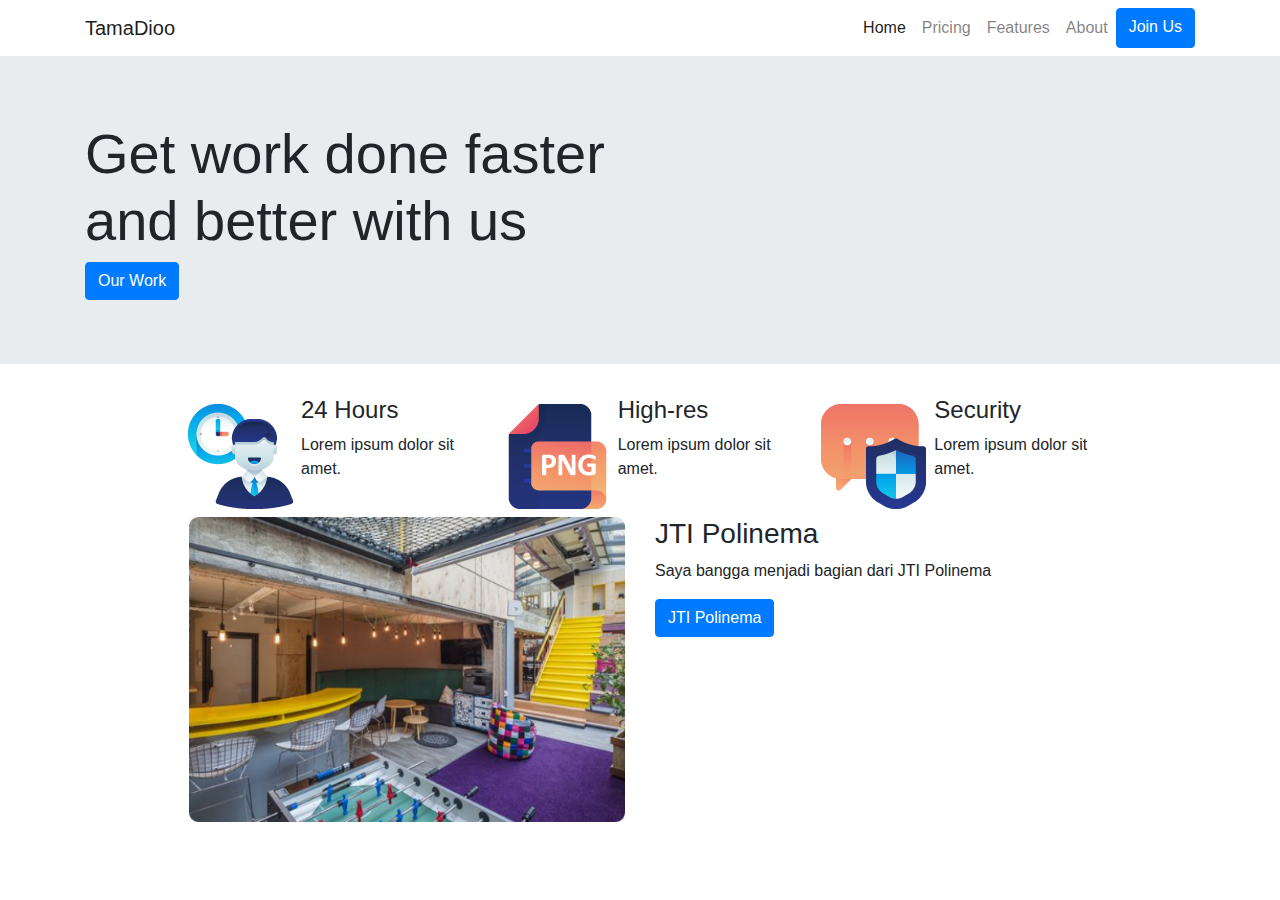
<file: tugas/index2.html>
<!DOCTYPE html>
<html lang="en">
  <head>
    <meta charset="UTF-8" />
    <meta name="viewport" content="width=device-width, initial-scale=1.0" />
    <title>Pengenalan Bootstrap</title>
    <!-- <link rel="stylesheet" href="../css/bootstrap.min.css" /> -->
    <link
      rel="stylesheet"
      href="https://maxcdn.bootstrapcdn.com/bootstrap/4.5.2/css/bootstrap.min.css"
    />
    <script src="https://ajax.googleapis.com/ajax/libs/jquery/3.5.1/jquery.min.js"></script>
    <script src="https://cdnjs.cloudfare.com/ajax/libs/propper.js/1.16.0/umd/propper.min.js"></script>
    <script src="https://maxcdn.bootstrapcdn.com/bootstrap/4.5.2/js/bootstrap.min.js"></script>
    <link rel="preconnect" href="https://fonts.googleapis.com" />
    <link rel="preconnect" href="https://fonts.gstatic.com" crossorigin />
    <link
      href="https://fonts.googleapis.com/css2?family=Montserrat:ital,wght@0,100..900;1,100..900&family=Oswald:wght@200..700&family=Pacifico&family=Viga&display=swap"
      rel="stylesheet"
    />
    <link rel="stylesheet" href="style.css" />
  </head>
  <body>
    <!-- Navbar -->
    <nav class="navbar navbar-expand-lg navbar-light">
      <div class="container">
        <a class="navbar-brand" href="#">TamaDioo</a>
        <button
          class="navbar-toggler"
          type="button"
          data-toggle="collapse"
          data-target="#navbarNavAltMarkup"
          aria-controls="navbarNavAltMarkup"
          aria-expanded="false"
          aria-label="Toggle navigation"
        >
          <span class="navbar-toggler-icon"></span>
        </button>
        <div class="collapse navbar-collapse" id="navbarNavAltMarkup">
          <div class="navbar-nav ml-auto">
            <a class="nav-item nav-link active" href="#"
              >Home <span class="sr-only">(current)</span></a
            >
            <a class="nav-item nav-link" href="#">Pricing</a>
            <a class="nav-item nav-link" href="#">Features</a>
            <a class="nav-item nav-link" href="#">About</a>
            <a class="nav-item btn btn-primary tombol" href="#">Join Us</a>
          </div>
        </div>
      </div>
    </nav>
    <!-- akhir Navbar -->

    <!-- Jumbotron -->
    <div class="jumbotron jumbotron-fluid">
      <div class="container">
        <h1 class="display-4">
          Get work done <span>faster</span> <br />
          and <span>better</span> with us
        </h1>
        <a href="" class="btn btn-primary tombol">Our Work</a>
      </div>
    </div>
    <!-- Akhir Jumbotron -->

    <!-- Container -->
    <div class="container">

      <!-- Info panel -->
      <div class="row justify-content-center">
        <div class="col-10 info-panel">
          <div class="row">
            <div class="col-lg">
              <img src="img/employee.png" alt="employee" class="float-left"/>
              <h4>24 Hours</h4>
              <p>Lorem ipsum dolor sit amet.</p>
            </div>
            <div class="col-lg">
              <img src="img/hires.png" alt="hires" class="float-left"/>
              <h4>High-res</h4>
              <p>Lorem ipsum dolor sit amet.</p>
            </div>   
            <div class="col-lg">
              <img src="img/security.png" alt="security" class="float-left"/>
              <h4>Security</h4>
              <p>Lorem ipsum dolor sit amet.</p>
            </div>
        </div>
      </div>
      <!-- akhir info panel -->

      <!-- Workingspace -->
       <div class="row workingspace">
        <div class="col-lg-6">
          <img src="img/workingspace.png" alt="workingspace" class="img-fluid">
        </div>
        <div class="col-lg-5">
          <h3>JTI Polinema</h3>
          <p>Saya bangga menjadi bagian dari JTI Polinema</p>
          <a href="#" class="btn btn-primary">JTI Polinema</a>
        </div>
       </div>
      <!-- Akhir workingspace -->
    </div>
    <!-- Akhir container -->
  </body>
</html>
</file>
<file: tugas/style.css>
h1.display-4 {
  font-weight: 500;
}

.link a {
  margin: 7px 7px;
}

.kartu {
  margin-top: 80px;
}

.kartu h2 {
  text-align: center;
  margin-bottom: 40px;
}
</file>
